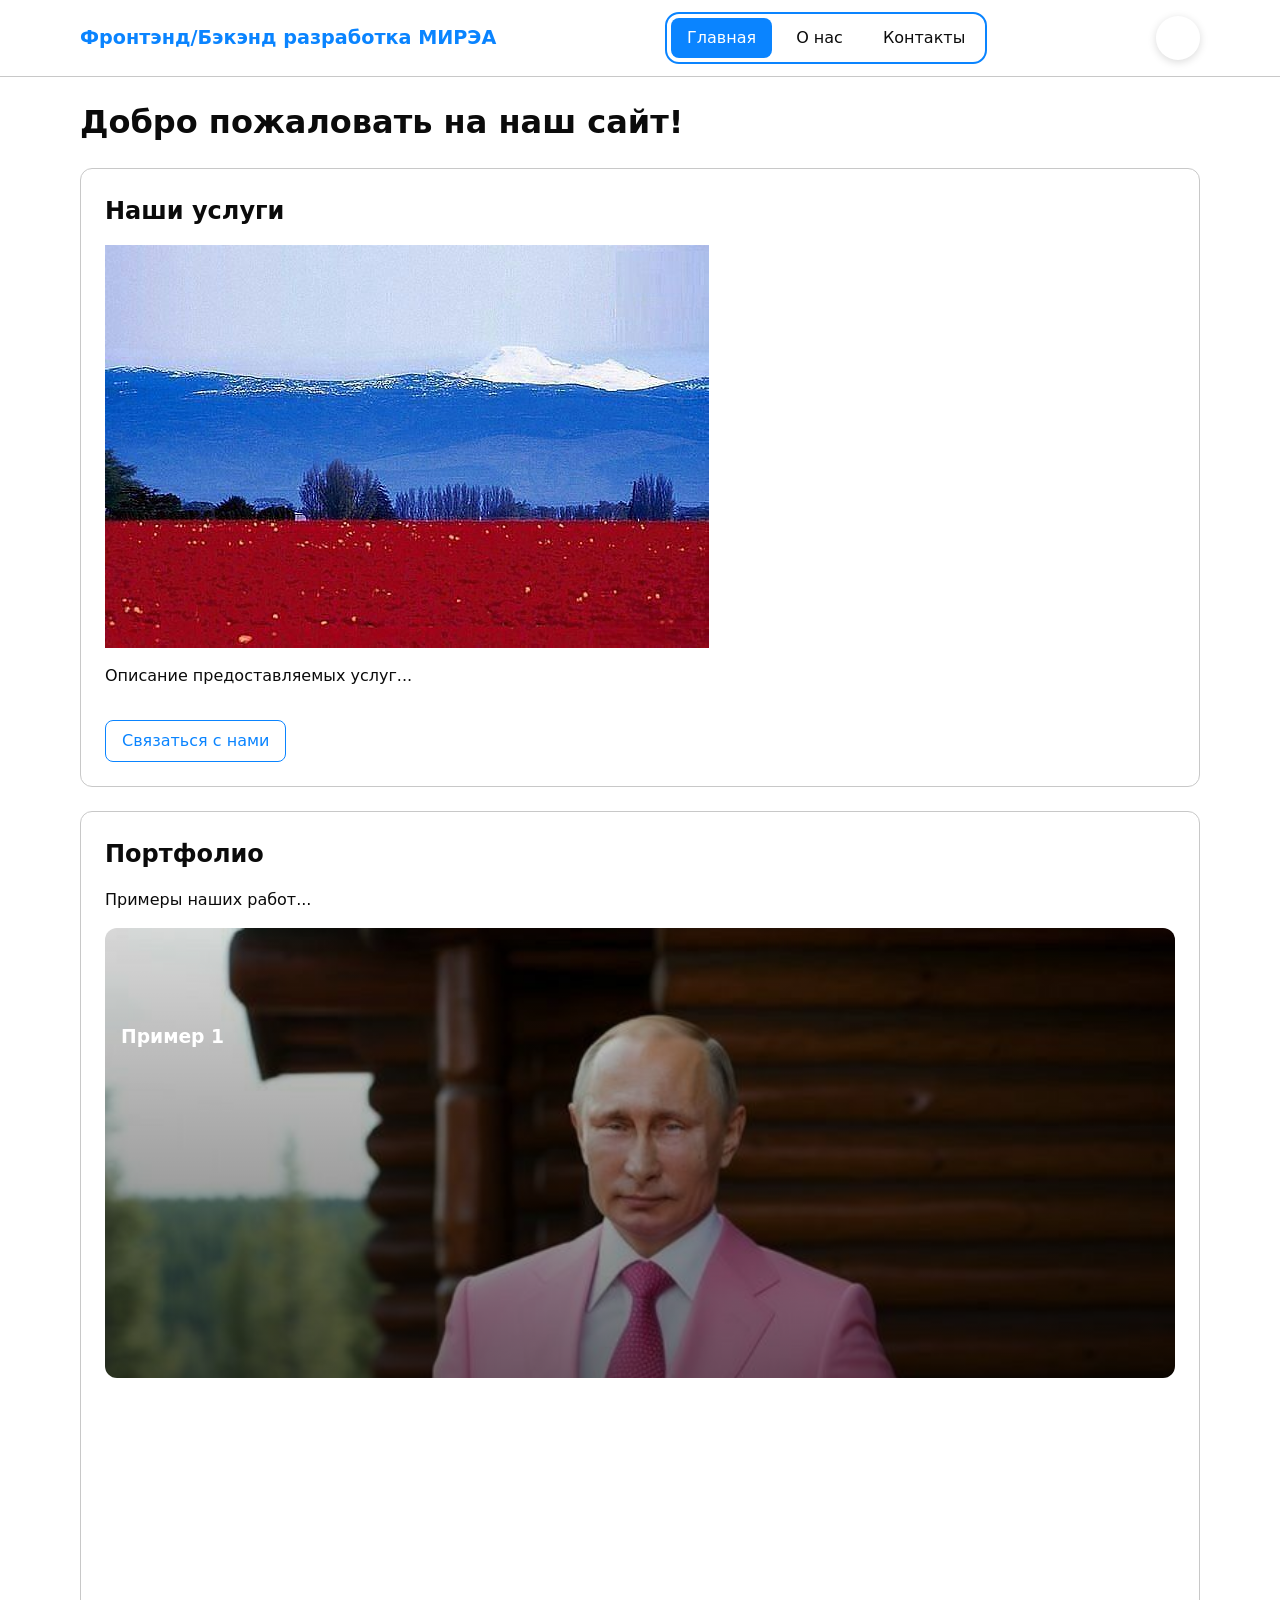
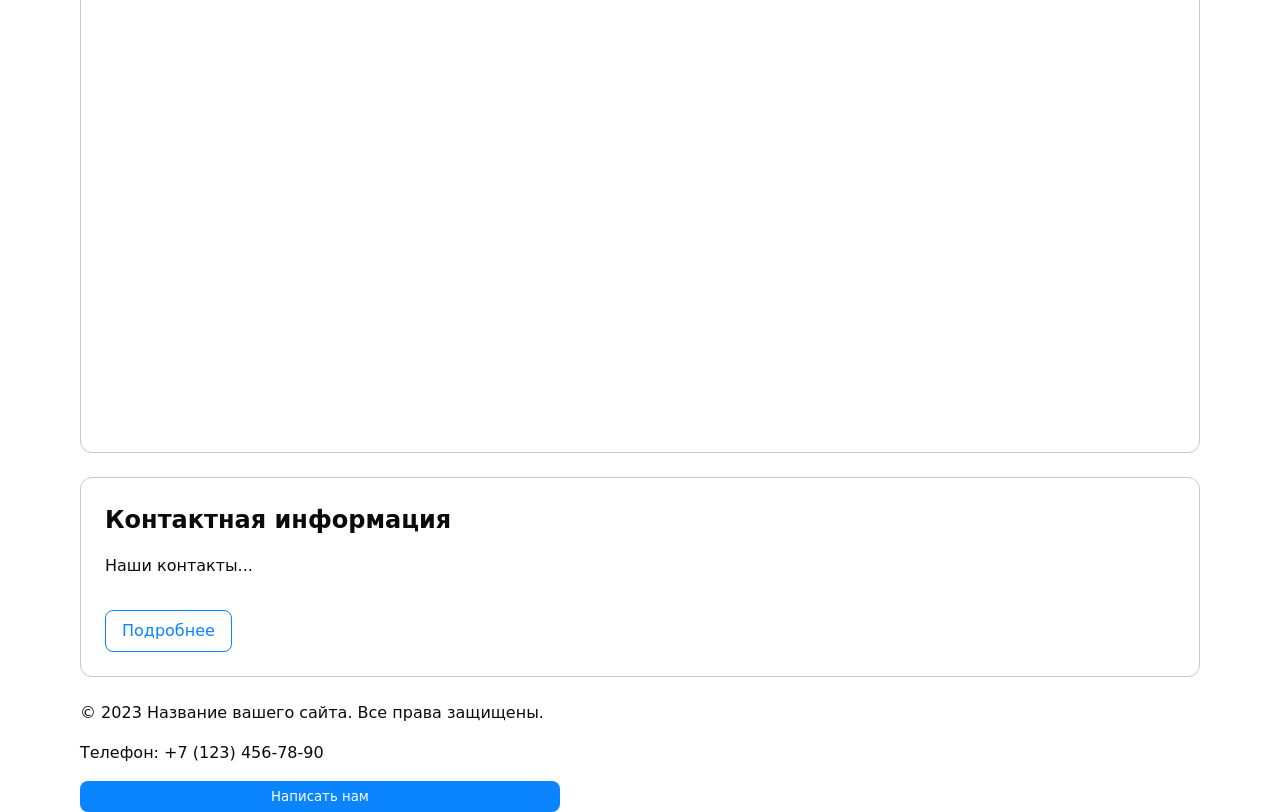
<file: index.html>
<!DOCTYPE html>
<html lang="ru">


<head>
    <meta charset="UTF-8">
    <meta name="viewport" content="width=device-width, initial-scale=1.0">
    <title>Главная</title>

    <link rel="stylesheet" href="styles.css">

    <script src="main.js" defer></script>

    <meta name="description" content="Краткое описание главной страницы вашего сайта">
    <link rel="icon" href="assets/favicon.ico" type="image/x-icon">
</head>


<body>
 <!-- Шапка сайта -->
    <header class="header">
        <div class="header__container container">
            <a href="index.html" class="header__logo">Фронтэнд/Бэкэнд разработка МИРЭА</a>

            <nav class="nav header__nav">
                <ul class="nav__list">
                    <li class="nav__item">
                        <a href="index.html" class="nav__link nav__link--active">Главная</a>
                    </li>

                    <li class="nav__item">
                        <a href="about.html" class="nav__link">О нас</a>
                    </li>

                    <li class="nav__item">
                        <a href="contacts.html" class="nav__link">Контакты</a>
                    </li>
                </ul>
            </nav>

            <button class="theme-toggle" type="button" aria-pressed="false">
                <span class="theme-toggle__tooltip">Сменить тему</span>
            </button>
        </div>
    </header>


<!-- Уникальное основное содержимое страницы -->
    <main class="main">
        <div class="container">
            <h1 class="main__title">Добро пожаловать на наш сайт!</h1>
            
            <!-- Секция 1 с якорем -->
            <section id="services" class="section anchor-section">
                <h2 class="section__title">Наши услуги</h2>

                <img
                    src="img/russiancolor.jpeg"
                    alt="Российский триколор"
                    style="max-width: 100%; height: auto;">

                <p>Описание предоставляемых услуг...</p>
                <a href="#contacts" class="section__link">Связаться с нами</a>

            </section>
            
            <!-- Секция 2 с якорем -->
            <section id="portfolio" class="section anchor-section">
                <h2 class="section__title">Портфолио</h2>
                <p>Примеры наших работ...</p>
                <section class="hero">
                    <div class="hero-content">
                      <h1>Пример 1</h1>
                    </div>
                </section>

                <!-- Вставка с Rutube; замените XXXXXXXXXXXX на ID ролика -->
                <div class="media">
                 <iframe
                 src="https://rutube.ru/play/embed/6b1849d7aee48bf3bfd1e6315502fe18?autoplay=0"
                 title="Видео о нас"
                 allow="autoplay=0; encrypted-media; picture-in-picture; web-share"
                 allowfullscreen loading="lazy"></iframe>
                </div>

            </section>
            
            <!-- Секция 3 с якорем -->
            <section id="contacts" class="section anchor-section">
                <h2 class="section__title">Контактная информация</h2>
                <p>Наши контакты...</p>
                <a href="contacts.html" class="section__link">Подробнее</a>
            </section>
        </div>
    </main>


 <!-- Подвал сайта -->
<footer class="footer">
    <div class="container">
        <p>&copy; 2023 Название вашего сайта. Все права защищены.</p>
        <p>Телефон: +7 (123) 456-78-90</p>

        <button id="openDialog" type="button" class="footer__button">Написать нам</button>

        <dialog id="contactDialog" aria-labelledby="dialogTitle">
            <h2 id="dialogTitle">Обратная связь</h2>

            <form id="contactForm" method="dialog" novalidate>

                <label for="name">Имя</label>
                <input id="name" name="name" type="text" required minlength="2" autocomplete="given-name">

                <label for="email">E-mail</label>
                <input id="email" name="email" type="email" required autocomplete="email">

                <label for="phone">Телефон</label>
                <input id="phone" name="phone" type="tel" inputmode="tel" autocomplete="tel"
                    aria-describedby="phoneHelp" placeholder="+7 (___) ___-__-__"
                    required pattern="^\+7 \(\d{3}\) \d{3}-\d{2}-\d{2}$">
            
                <small id="phoneHelp">Формат: +7 (900) 000-00-00</small>

                <label for="date">Дата</label>
                <input id="date" name="date" type="date">

                <label for="topic">Тема</label>
                <select id="topic" name="topic" required>
                    <option value="">Выберите тему</option>
                    <option>Вопрос</option>
                    <option>Заказ</option>
                </select>

                <label for="message">Сообщение</label>
                <textarea id="message" name="message" rows="4" required></textarea>

                <div class="form-actions">
                    <button type="button" id="closeDialog">Закрыть</button>
                    <button type="submit">Отправить</button>
                </div>
            </form>
        </dialog>
    </div>
</footer>
</body>
</html>
</file>
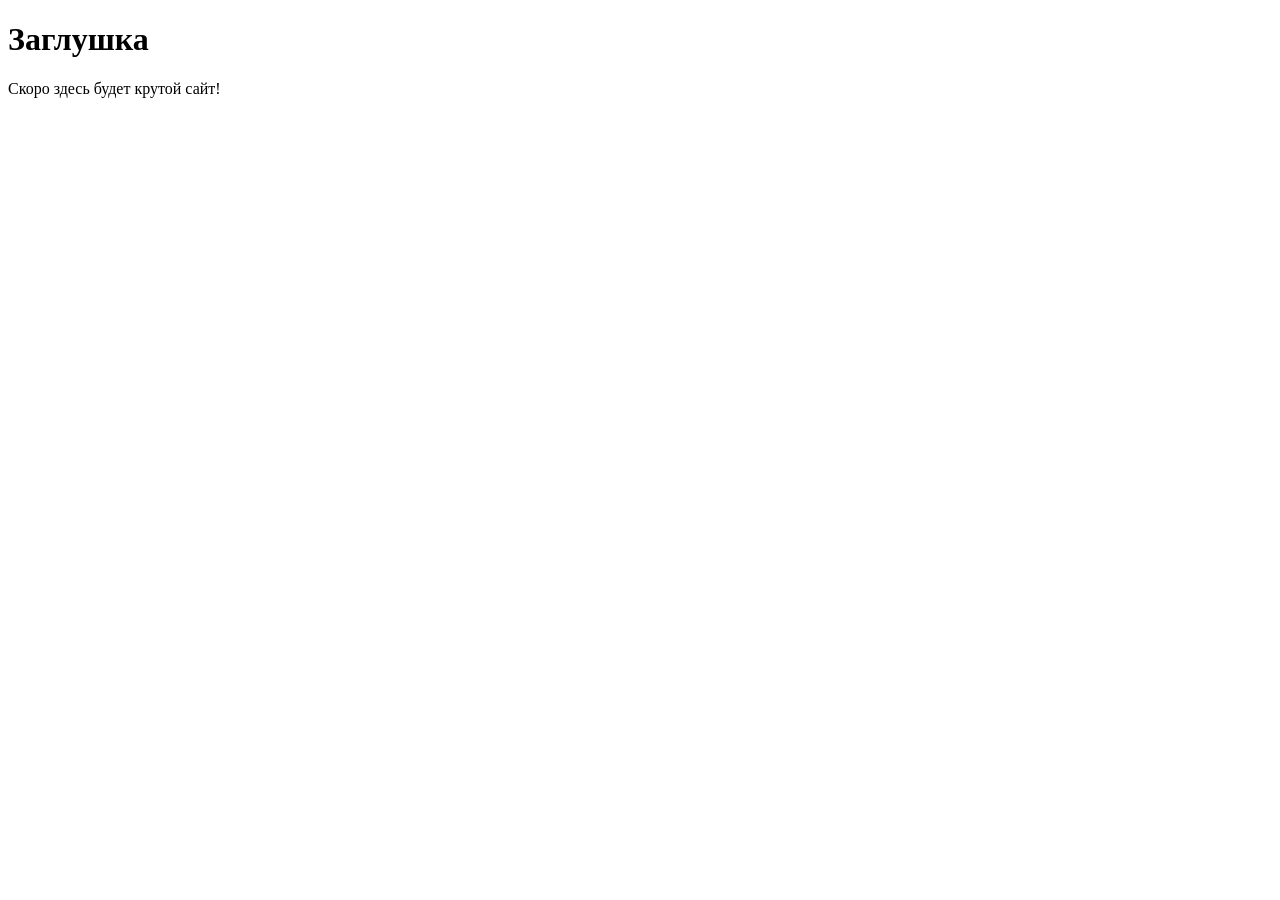
<file: src/index.html>
<!DOCTYPE html>
<html lang="ru">
<head>
    <meta charset="UTF-8">
    <!-- Важная мета-информация для корректного отображения на мобильных устройствах -->
    <meta name="viewport" content="width=device-width, initial-scale=1.0">
    <title>Мой первый проект</title>
    <!-- Подключение фавиконки -->
    <link rel="icon" href="../assets/favicon.ico" type="image/x-icon">
</head>
<body>
    <h1>Заглушка</h1>
    <p>Скоро здесь будет крутой сайт!</p>
</body>
</html>
</file>
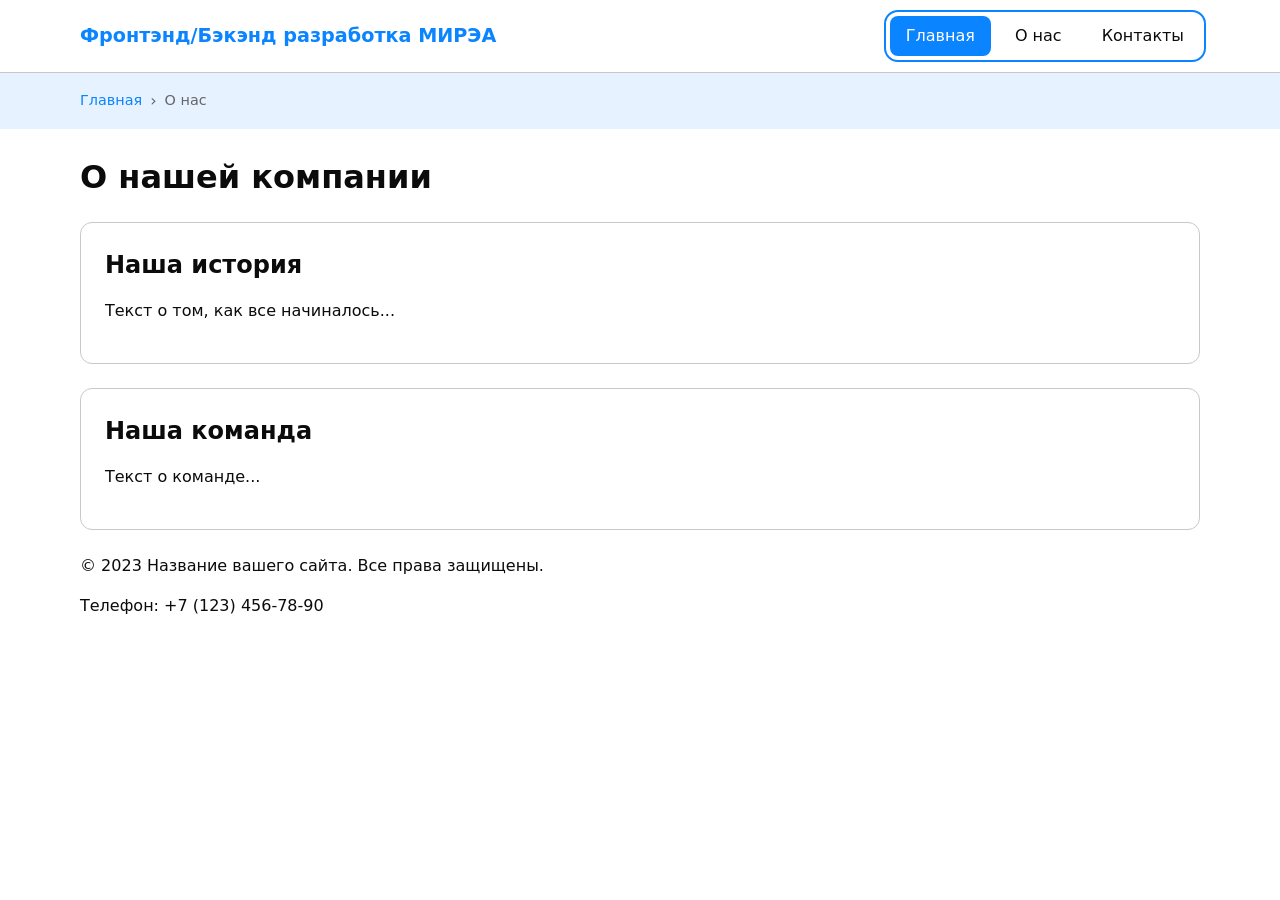
<file: about.html>
<!DOCTYPE html>
<html lang="ru">


<head>
   <meta charset="UTF-8">
   <meta name="viewport" content="width=device-width, initial-scale=1.0">
   <title>О нас</title>

   <link rel="icon" href="assets/favicon.ico" type="image/x-icon">

   <link rel="stylesheet" href="styles.css">

   <meta name="description" content="Узнайте больше о нашей компании и истории">
</head>


<body>
   <header class="header">
      <div class="header__container container">
         <a href="index.html" class="header__logo">Фронтэнд/Бэкэнд разработка МИРЭА</a>

         <nav class="nav header__nav">
            <ul class="nav__list">
               <li class="nav__item">
                  <a href="index.html" class="nav__link nav__link--active">Главная</a>
               </li>

               <li class="nav__item">
                  <a href="about.html" class="nav__link">О нас</a>
               </li>

               <li class="nav__item">
                   <a href="contacts.html" class="nav__link">Контакты</a>
               </li>
            </ul>
         </nav>
      </div>
   </header>

   <!-- Хлебные крошки -->
   <nav class="breadcrumbs" aria-label="Хлебные крошки">
      <div class="breadcrumbs__container container">
         <ul class="breadcrumbs__list">
            <li class="breadcrumbs__item">
               <a href="index.html" class="breadcrumbs__link">Главная</a>
            </li>
            <li class="breadcrumbs__item">
               <span class="breadcrumbs__link breadcrumbs__link--current">О нас</span>
            </li>
         </ul>
      </div>
   </nav>

   
 <main class="main">
      <div class="container">
         <h1 class="main__title">О нашей компании</h1>
         
         <section class="section anchor-section">
            <h2 class="section__title">Наша история</h2>
            <p>Текст о том, как все начиналось...</p>
         </section>
         
         <section class="section anchor-section">
            <h2 class="section__title">Наша команда</h2>
            <p>Текст о команде...</p>
         </section>
      </div>
   </main>
   
   <footer class="footer">
      <div class="container">
         <p>&copy; 2023 Название вашего сайта. Все права защищены.</p>
         <p>Телефон: +7 (123) 456-78-90</p>
      </div>
   </footer>
</body>
</html>
</file>
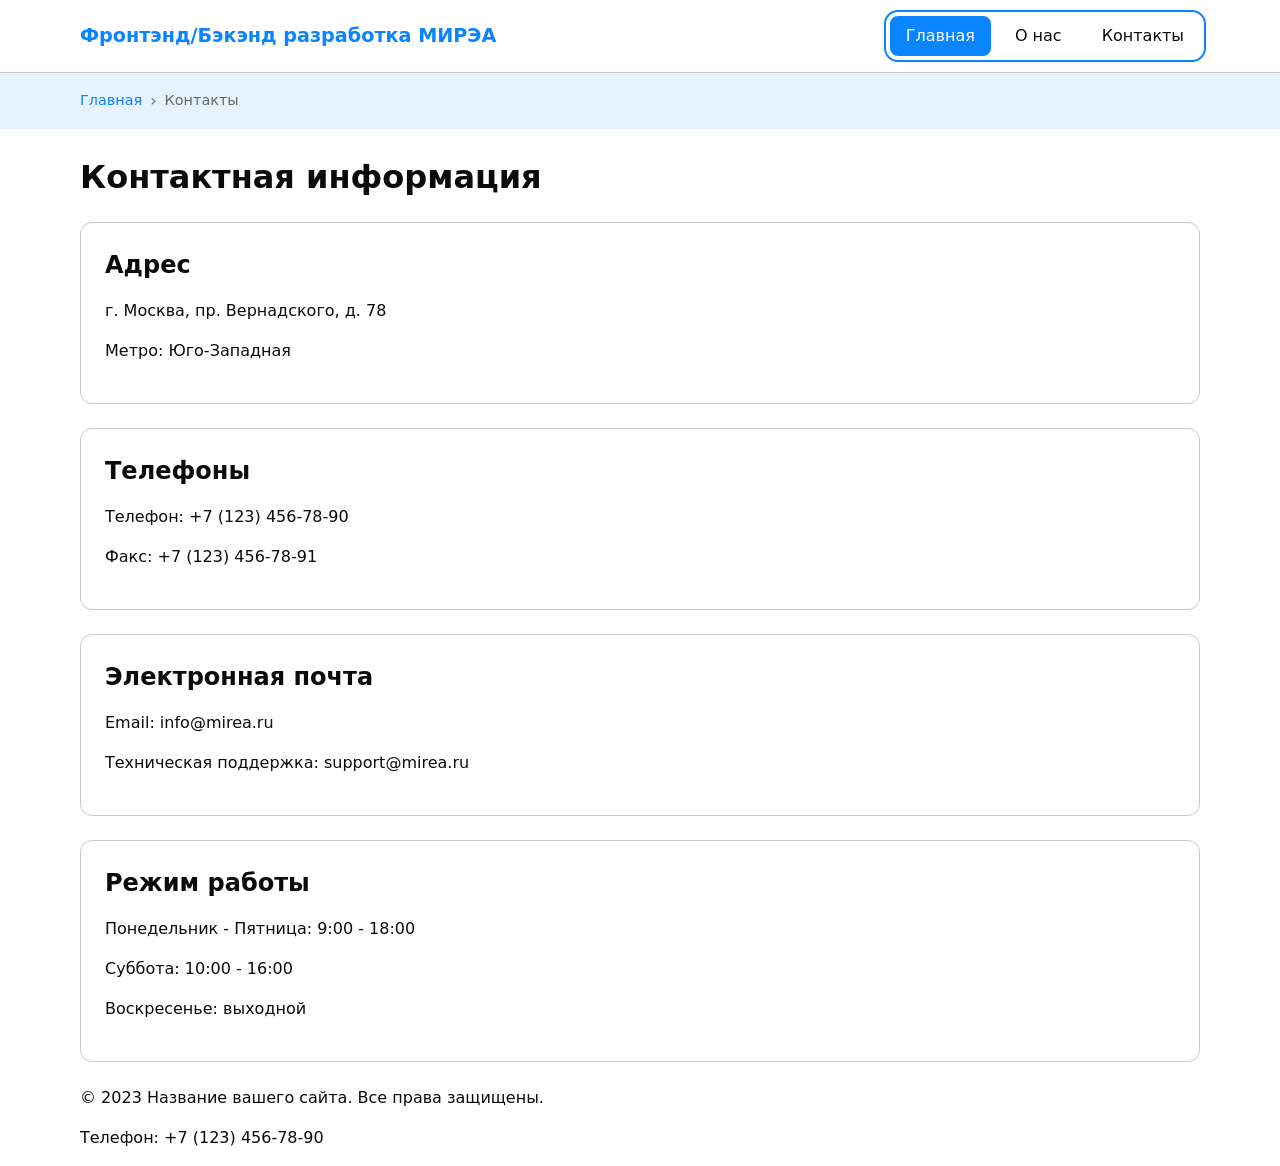
<file: contacts.html>
<!DOCTYPE html>
<html lang="ru">
<head>
   <meta charset="UTF-8">
   <meta name="viewport" content="width=device-width, initial-scale=1.0">
   <link rel="icon" href="assets/favicon.ico" type="image/x-icon">
   <title>Контактная информация</title>

   <link rel="stylesheet" href="styles.css">
   <meta name="description" content="Контакты">
</head>


<body>
   <header class="header">
      <div class="header__container container">
         <a href="index.html" class="header__logo">Фронтэнд/Бэкэнд разработка МИРЭА</a>

         <nav class="nav header__nav">
            <ul class="nav__list">
               <li class="nav__item">
                  <a href="index.html" class="nav__link nav__link--active">Главная</a>
               </li>

               <li class="nav__item">
                  <a href="about.html" class="nav__link">О нас</a>
               </li>

               <li class="nav__item">
                   <a href="contacts.html" class="nav__link">Контакты</a>
               </li>
            </ul>
         </nav>
      </div>
   </header>


   <!-- Хлебные крошки -->
   <nav class="breadcrumbs" aria-label="Хлебные крошки">
      <div class="breadcrumbs__container container">
         <ul class="breadcrumbs__list">
            <li class="breadcrumbs__item">
               <a href="index.html" class="breadcrumbs__link">Главная</a>
            </li>
            <li class="breadcrumbs__item">
               <span class="breadcrumbs__link breadcrumbs__link--current">Контакты</span>
            </li>
         </ul>
      </div>
   </nav>


<main class="main">
      <div class="container">
         <h1 class="main__title">Контактная информация</h1>
         
         <section class="section anchor-section">
            <h2 class="section__title">Адрес</h2>
            <p>г. Москва, пр. Вернадского, д. 78</p>
            <p>Метро: Юго-Западная</p>
         </section>
         
         <section class="section anchor-section">
            <h2 class="section__title">Телефоны</h2>
            <p>Телефон: +7 (123) 456-78-90</p>
            <p>Факс: +7 (123) 456-78-91</p>
         </section>
         
         <section class="section anchor-section">
            <h2 class="section__title">Электронная почта</h2>
            <p>Email: info@mirea.ru</p>
            <p>Техническая поддержка: support@mirea.ru</p>
         </section>
         
         <section class="section anchor-section">
            <h2 class="section__title">Режим работы</h2>
            <p>Понедельник - Пятница: 9:00 - 18:00</p>
            <p>Суббота: 10:00 - 16:00</p>
            <p>Воскресенье: выходной</p>
         </section>
      </div>
   </main>
   
   <footer class="footer">
      <div class="container">
         <p>&copy; 2023 Название вашего сайта. Все права защищены.</p>
         <p>Телефон: +7 (123) 456-78-90</p>
      </div>
   </footer>
</body>
</html>
</file>
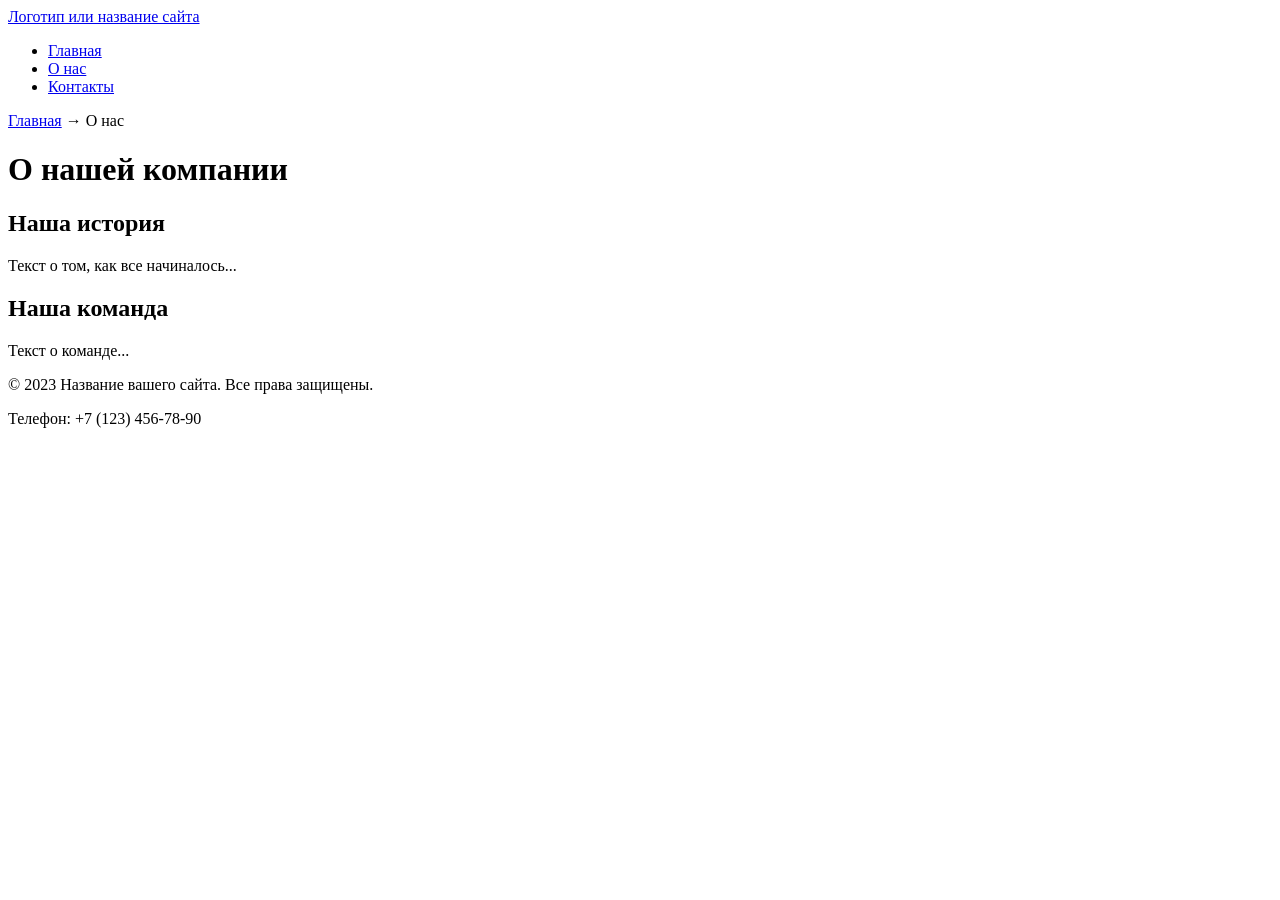
<file: src/about.html>
<!DOCTYPE html>
<html lang="ru">
<head>
 <meta charset="UTF-8">
 <meta name="viewport" content="width=device-width, initial-scale=1.0">
 <title>Главная - Название вашего сайта</title>
 <meta name="description" content="Краткое описание главной страницы вашего сайта">
 <link rel="icon" href="assets/favicon.ico" type="image/x-icon">
 <title>О нас - Название вашего сайта</title>
 <meta name="description" content="Узнайте больше о нашей компании и истории">
</head>
<body>
 <header>
    <a href="/">Логотип или название сайта</a>
    <!-- Главное меню навигации -->
    <nav>
    <ul>
    <li><a href="/Users/ilgizkazakbaev/Desktop/ВУЗ/fr_bk/index.html">Главная</a></li>
    <li><a href="about.html">О нас</a></li>
    <li><a href="contacts.html">Контакты</a></li>
    </ul>
    </nav>
 </header>
 <main>
 <!-- Простые "хлебные крошки" -->
 <nav aria-label="Хлебные крошки">
 <a href="/Users/ilgizkazakbaev/Desktop/ВУЗ/fr_bk/index.html">Главная</a> →
 <span>О нас</span>
 </nav>
 <h1>О нашей компании</h1>
 <section>
 <h2>Наша история</h2>
 <p>Текст о том, как все начиналось...</p>
 </section>
 <section>
 <h2>Наша команда</h2>
 <p>Текст о команде...</p>
 </section>
 </main>
 <footer>
    <p>&copy; 2023 Название вашего сайта. Все права защищены.</p>
    <p>Телефон: +7 (123) 456-78-90</p>
 </footer>
</body>
</html>
</file>
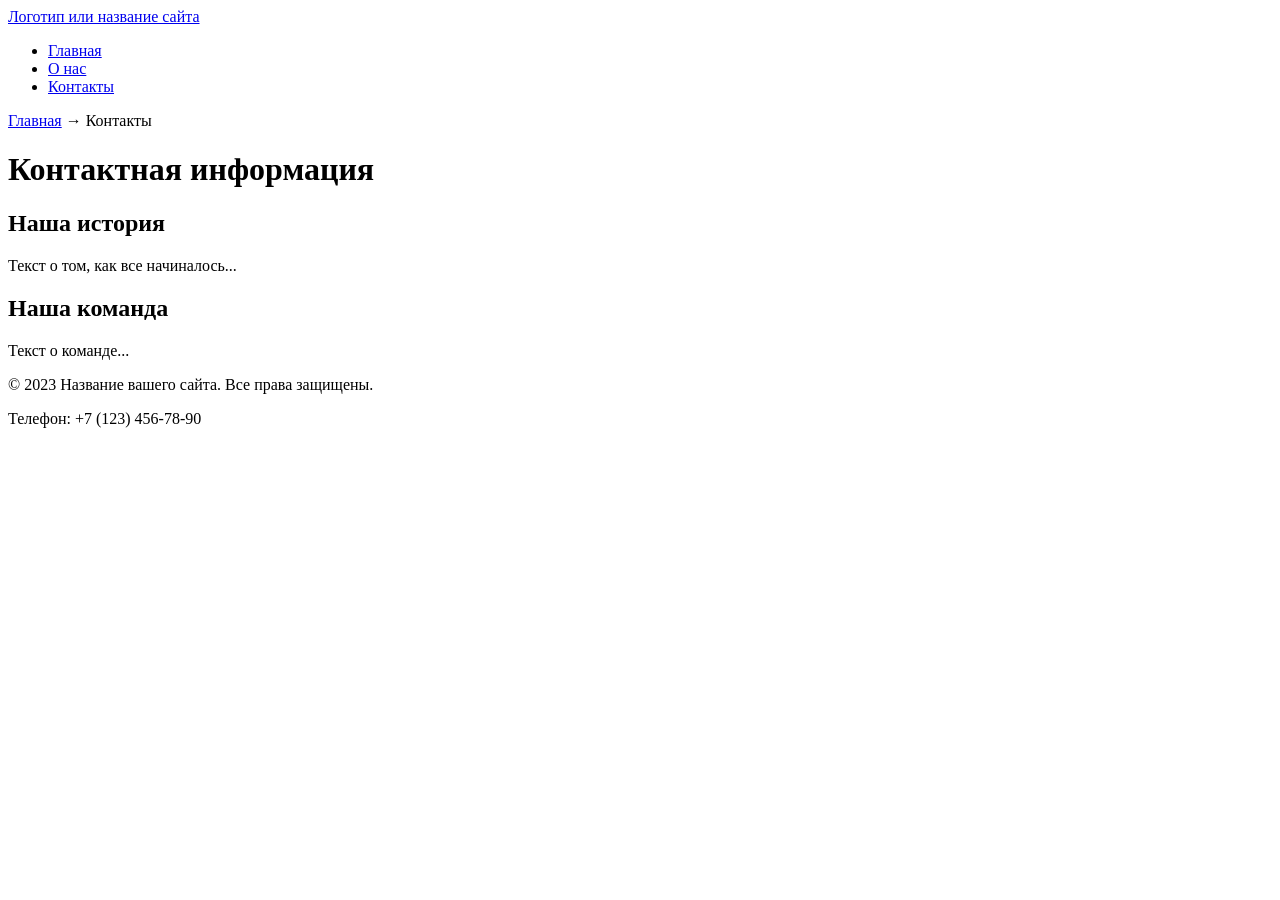
<file: src/contacts.html>
<!DOCTYPE html>
<html lang="ru">
<head>
    <meta charset="UTF-8">
    <meta name="viewport" content="width=device-width, initial-scale=1.0">
    <title>Главная - Название вашего сайта</title>
    <meta name="description" content="Краткое описание главной страницы вашего сайта">
    <link rel="icon" href="assets/favicon.ico" type="image/x-icon">
 <title>Контактная информация</title>
 <meta name="description" content="Контакты">
</head>
<body>
 <header>
    <a href="/">Логотип или название сайта</a>
    <!-- Главное меню навигации -->
    <nav>
    <ul>
    <li><a href="/Users/ilgizkazakbaev/Desktop/ВУЗ/fr_bk/index.html">Главная</a></li>
    <li><a href="about.html">О нас</a></li>
    <li><a href="contacts.html">Контакты</a></li>
    </ul>
    </nav>
 </header>
 <main>
 <!-- Простые "хлебные крошки" -->
 <nav aria-label="Хлебные крошки">
 <a href="/Users/ilgizkazakbaev/Desktop/ВУЗ/fr_bk/index.html">Главная</a> →
 <span>Контакты</span>
 </nav>
 <h1>Контактная информация</h1>
 <section>
 <h2>Наша история</h2>
 <p>Текст о том, как все начиналось...</p>
 </section>
 <section>
 <h2>Наша команда</h2>
 <p>Текст о команде...</p>
 </section>
 </main>
 <footer>
    <p>&copy; 2023 Название вашего сайта. Все права защищены.</p>
    <p>Телефон: +7 (123) 456-78-90</p>
 </footer>
</body>
</html>
</file>
<file: styles.css>
/* БАЗА: читаемость и предсказуемость размеров */


:root{
    /* Палитра */
    --color-bg:#fff;
    --color-fg:#0b0b0b;
    --color-muted:#666;
    --color-primary:#0a84ff;
    --color-secondary: #064f99;
    --color-danger:#b00020;
    --color-border: #c8c8c8;
    --color-active: #e6f2ff;

    /* Типографика и размеры */
    --font-body:system-ui,-apple-system,"Segoe UI",Roboto,Arial,sans-serif;
    --space-1:4px;
    --space-2:8px;
    --space-3:16px;
    --space-4:24px;
    --space-5:40px;

    /* Скругления и тени */
    --radius:12px;
    --radius-sm: 8px;
    --shadow:0 1px 2px rgba(0,0,0,.08), 0 8px 24px rgba(0,0,0,.08);
}

/* Центровка и ограничение ширины контейнера */
.container{ width:min(100% - 2*var(--space-4), 1120px); margin-inline:auto; }
/* Вертикальные отступы секций по токенам */
.section{ padding-block:var(--space-5); }
.section__title{ margin:0 0 var(--space-3); }


/* Тёмная тема: переопределяем только значения токенов */
body.theme-dark{
    --color-bg:#0b0b0b;
    --color-fg:#f5f5f5;
    --color-muted:#aaa;
    --color-primary:#6aa2ff;
    --color-border: #444;
    --color-active: #2a2a2a;
}


/* Определяем класс кнопки переключения темы */
        /* Кнопка переключения темы */
        .theme-toggle {
            position: relative;
            display: flex;
            align-items: center;
            justify-content: center;
            width: 44px;
            height: 44px;
            border: none;
            border-radius: 50%;
            background-color: rgba(255, 255, 255, 0.15);
            backdrop-filter: blur(10px);
            color: white;
            cursor: pointer;
            transition: all 0.3s ease;
            box-shadow: 0 2px 8px rgba(0, 0, 0, 0.15);
        }
        
        .theme-toggle:hover {
            background-color: rgba(255, 255, 255, 0.25);
            transform: translateY(-2px);
            box-shadow: 0 4px 12px rgba(0, 0, 0, 0.2);
        }
        
        .theme-toggle:active {
            transform: translateY(0);
        }
        
        .theme-toggle::before {
            content: '☀️';
            font-size: 1.2rem;
            transition: transform 0.3s ease, opacity 0.3s ease;
        }
        
        .theme-dark .theme-toggle::before {
            content: '🌙';
            transform: rotate(360deg);
        }
        
        .theme-toggle__tooltip {
            position: absolute;
            bottom: -30px;
            left: 50%;
            transform: translateX(-50%);
            background-color: #333;
            color: white;
            padding: 4px 8px;
            border-radius: 4px;
            font-size: 0.75rem;
            white-space: nowrap;
            opacity: 0;
            visibility: hidden;
            transition: opacity 0.3s, visibility 0.3s;
        }
        
        .theme-toggle:hover .theme-toggle__tooltip {
            opacity: 1;
            visibility: visible;
        }



* { box-sizing: border-box; }

.hero {
  background:
    linear-gradient(to top, rgba(0,0,0,.55), rgba(0,0,0,.15)),
    url("img/pikmiputin.jpeg") top/cover no-repeat;
  /* top/cover - сохраняет верхнюю часть изображения */
  color: #fff;
  padding: clamp(2rem, 6vw, 6rem) 1rem;
  border-radius: var(--radius);
  min-height: 50vh; /* или нужная вам высота */
  text-align: left center;
}


.media {
  position: relative;
  width: 100%;
  padding-top: 56.25%; /* Соотношение 16:9 (9/16 = 0.5625) */
  border-radius: var(--radius);
  overflow: hidden;
  margin: 1.5rem 0;
}

.media iframe {
  position: absolute;
  top: 0;
  left: 0;
  width: 100%;
  height: 100%;
  border: none;
  border-radius: var(--radius);
}

html, body { 
    margin: 0;
    padding: 0;
    background-color: var(--color-bg, white);
    color: var(--color-fg, black);
}

body {
    font-family: var(--font-body);
    line-height: 1.5; 
}



/* HEADER по БЭМ */
.header {
    background-color: var(--color-bg);
    padding: var(--space-3) 0;
    border-bottom: 1px solid var(--color-border);
    position: sticky;
    top: 0;
    z-index: 100;
}

.header__container {
    display: flex;
    justify-content: space-between;
    align-items: center;
    flex-wrap: wrap;
    gap: var(--space-3);
}

.header__logo {
    font-weight: bold;
    font-size: 1.2rem;
    color: var(--color-primary);
    text-decoration: none;
    transition: color 0.2s ease;
}

.header__logo:hover,
.header__logo:focus-visible {
    color: var(--color-secondary);
    /*outline: 2px solid var(--color-primary);
    outline-offset: var(--space-1);*/
}




/* NAV по БЭМ */
.nav__list {
    outline: 2px solid var(--color-primary);
    outline-offset: var(--space-1);
    border-radius: var(--radius-sm);
    display: flex;
    list-style: none;
    margin: 0;
    padding: 0;
    gap: var(--space-2);
}

.nav__link {
    color: var(--color-fg);
    text-decoration: none;
    padding: var(--space-2) var(--space-3);
    border-radius: var(--radius-sm);
    transition: all 0.2s ease;
    display: block;
}

.nav__link:hover {
    background-color: var(--color-active);
    color: var(--color-primary);
}

.nav__link:focus-visible {
    outline: 2px solid var(--color-primary);
    outline-offset: 2px;
    background-color: var(--color-active);
}

.nav__link--active {
    background-color: var(--color-primary);
    color: var(--color-bg);
}

.nav__link--active:hover {
    background-color: var(--color-primary);
    opacity: 0.9;
    color: var(--color-bg);
}



/* BREADCRUMBS по БЭМ */
.breadcrumbs {
    background-color: var(--color-active);
    padding: var(--space-3) 0;
    margin-bottom: var(--space-4);
}

.breadcrumbs__container {
    display: flex;
    align-items: center;
}

.breadcrumbs__list {
    display: flex;
    list-style: none;
    margin: 0;
    padding: 0;
    gap: var(--space-2);
    align-items: center;
}

.breadcrumbs__item {
    display: flex;
    align-items: center;
}

.breadcrumbs__item:not(:last-child)::after {
    content: "›";
    margin-left: var(--space-2);
    color: var(--color-muted);
}

.breadcrumbs__link {
    color: var(--color-primary);
    text-decoration: none;
    font-size: 0.9rem;
    transition: color 0.2s ease;
}

.breadcrumbs__link:hover {
    color: var(--color-fg);
    text-decoration: underline;
}

.breadcrumbs__link:focus-visible {
    outline: 2px solid var(--color-primary);
    outline-offset: 2px;
    border-radius: var(--radius-sm);
}

.breadcrumbs__link--current {
    color: var(--color-muted);
    pointer-events: none;
}



/* ANCHOR SECTIONS */
.anchor-section {
    scroll-margin-top: 100px;
    transition: all 0.3s ease;
    border: 1px solid var(--color-border);
    border-radius: var(--radius);
    padding: var(--space-4);
    margin-bottom: var(--space-4);
}

.anchor-section:target {
    background-color: var(--color-active);
    border-color: var(--color-primary);
    outline: 2px dashed var(--color-primary);
    outline-offset: -2px;
    animation: highlight 1s ease;
}

@keyframes highlight {
    0% { background-color: color-mix(in srgb, var(--color-primary) 20%, transparent); }
    100% { background-color: var(--color-active); }
}

.section__link {
    display: inline-block;
    margin-top: var(--space-3);
    color: var(--color-primary);
    text-decoration: none;
    padding: var(--space-2) var(--space-3);
    border: 1px solid var(--color-primary);
    border-radius: var(--radius-sm);
    transition: all 0.2s ease;
}

.section__link:hover {
    background-color: var(--color-primary);
    color: var(--color-bg);
}

.section__link:focus-visible {
    outline: 2px solid var(--color-primary);
    outline-offset: 2px;
}




/* Формы: размеры, отступы, визуальный порядок */
label { 
    display: block; 
    margin: 0.5rem 0 0.25rem; 
}

input, select, textarea, button {
    width: 100%;
    max-width: 480px;
    padding: .5rem .75rem;
    border: 1px solid var(--color-border, black);
    border-radius: var(--space-2);
    background: var(--color-bg);
    color: inherit;
    font-family: inherit;
}

/* Кнопка по умолчанию */
button, [type="submit"] {
    background: var(--color-primary);
    color: var(--color-bg);
    border: none;
    cursor: pointer;
    border-radius: var(--radius-sm);
    padding: var(--space-2) var(--space-3);
}

/* Состояния: клавиатура/мышь/ошибки */
:where(input, select, textarea, button):focus-visible {
    outline: 2px solid var(--color-primary); 
    outline-offset: 2px;
}
button:hover {
    filter: brightness(0.95);
}

:disabled, 
[aria-disabled="true"] {
    opacity: .6; 
    cursor: not-allowed; 
}

/* Подсветка ошибочных полей (установите aria-invalid="true") */
input[aria-invalid="true"], 
select[aria-invalid="true"], 
textarea[aria-invalid="true"] { 
    border-color: var(--color-danger); 
}

/* стиль для диалога (модалки) */
dialog {
    padding: 1.25rem; 
    border: none; 
    border-radius: var(--radius);
    background: var(--color-bg);
    color: var(--color-fg);
    box-shadow: var(--shadow);
}
dialog::backdrop { 
    background: rgba(0,0,0,.5); 
}
.form-actions { 
    display:flex; 
    gap:.5rem;
    margin-top:1rem; 
}


/* Медиа не «выпрыгивают» из контейнеров */
img,video{ max-width:100%; height:auto; display:block; }

/* :where(...) не добавляет специфичности — проще переопределять позже */
:where(a,button,input,select,textarea):focus-visible{
 outline:2px solid var(--color-primary);
 outline-offset:2px;
}
/* Недоступные элементы визуально «приглушаем» */
:disabled,
[aria-disabled="true"]{
    opacity:.6;
    cursor:not-allowed;
}

html{ scroll-behavior:smooth; } /* Плавная прокрутка к #якорю */
/* Подсветка цели */


/* Адаптивность */
@media (max-width: 768px) {
    .header__container {
        flex-direction: column;
        align-items: flex-start;
    }
    
    .nav__list {
        flex-direction: column;
        gap: var(--space-1);
    }
    
    .breadcrumbs__list {
        flex-wrap: wrap;
    }
}
</file>
